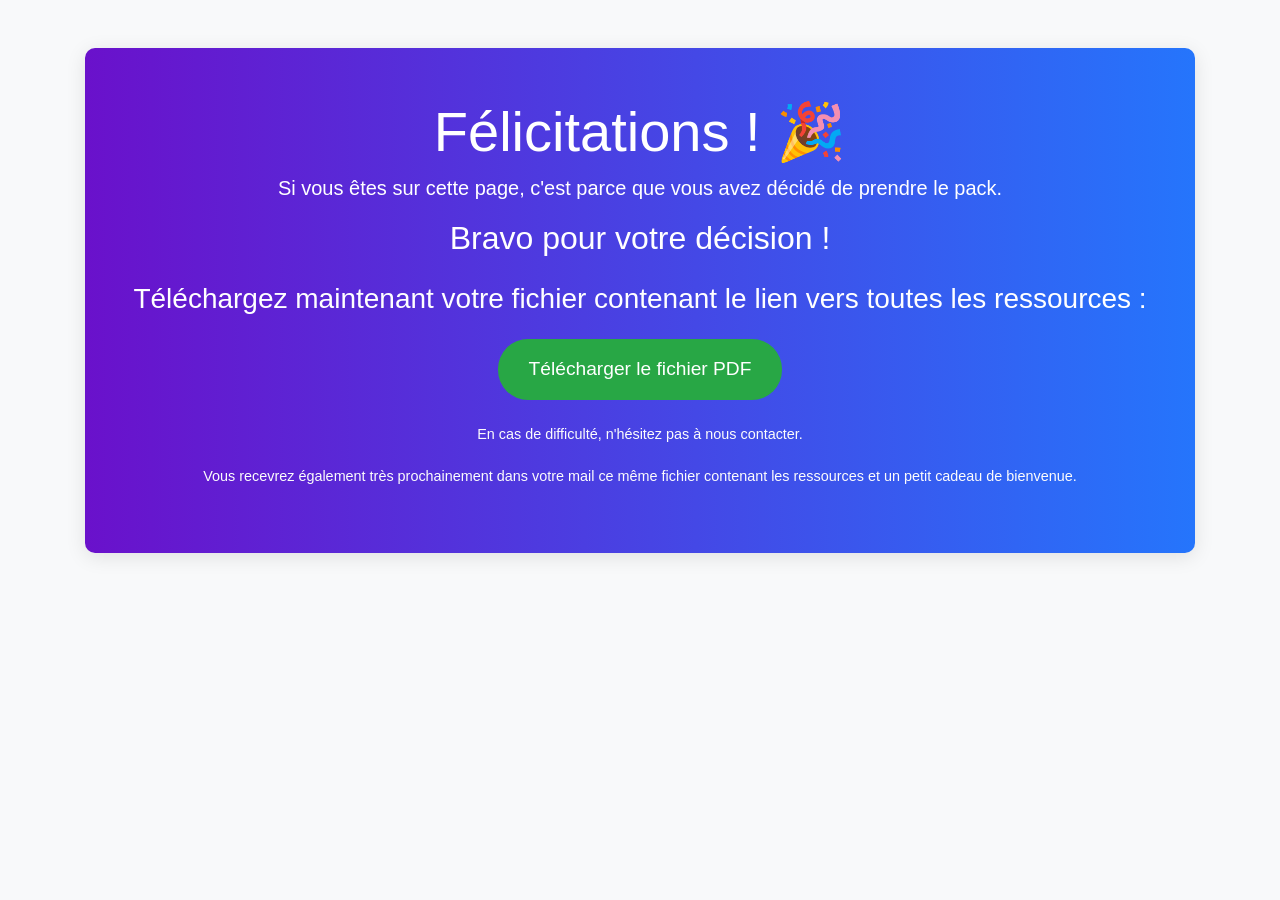
<file: index.html>
<!DOCTYPE html>
<html lang="fr">
<head>
    <meta charset="UTF-8">
    <meta name="viewport" content="width=device-width, initial-scale=1.0">
    <title>Félicitations - Téléchargez Votre Pack</title>
    <link rel="stylesheet" href="https://stackpath.bootstrapcdn.com/bootstrap/4.5.2/css/bootstrap.min.css">
    <link rel="stylesheet" href="style.css">
</head>
<body>

<div class="container mt-5">
    <div class="hero text-center">
        <h1 class="display-4">Félicitations ! 🎉</h1>
        <p class="lead">Si vous êtes sur cette page, c'est parce que vous avez décidé de prendre le pack.</p>
        <h2>Bravo pour votre décision !</h2>
        
        <h3 class="mt-4">Téléchargez maintenant votre fichier contenant le lien vers toutes les ressources :</h3>
        <a href="creapix.pdf" class="btn btn-custom mt-3" download>Télécharger le fichier PDF</a>
        
        <p class="footer-text mt-4">En cas de difficulté, n'hésitez pas à nous contacter.</p>
        <p class="footer-text">Vous recevrez également très prochainement dans votre mail ce même fichier contenant les ressources et un petit cadeau de bienvenue.</p>
    </div>
</div>

<script src="https://code.jquery.com/jquery-3.5.1.slim.min.js"></script>
<script src="https://cdn.jsdelivr.net/npm/@popperjs/core@2.11.6/dist/umd/popper.min.js"></script>
<script src="https://stackpath.bootstrapcdn.com/bootstrap/4.5.2/js/bootstrap.min.js"></script>
</body>
</html>
</file>
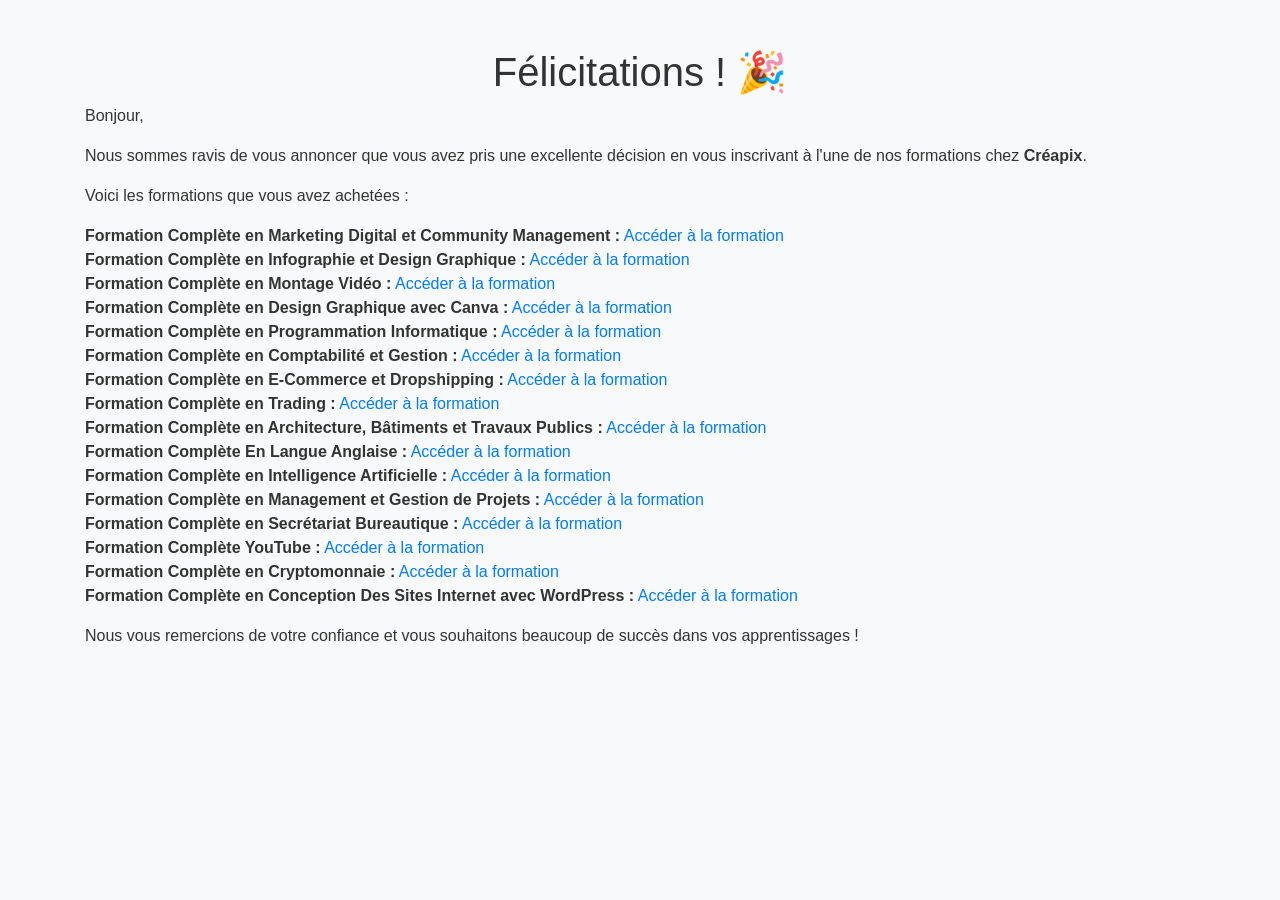
<file: form.html>
<!DOCTYPE html>
<html lang="fr">
<head>
    <meta charset="UTF-8">
    <meta name="viewport" content="width=device-width, initial-scale=1.0">
    <title>Félicitations de Créapix</title>
    <link rel="stylesheet" href="https://stackpath.bootstrapcdn.com/bootstrap/4.5.2/css/bootstrap.min.css">
    <link rel="stylesheet" href="style.css">
  
</head>
<body>

<div class="container mt-5">
    <div class="email-container d-flex">
        <div class="flex-grow-1">
            <h1 class="text-center">Félicitations ! 🎉</h1>
            <p>Bonjour,</p>
            <p>Nous sommes ravis de vous annoncer que vous avez pris une excellente décision en vous inscrivant à l'une de nos formations chez <strong>Créapix</strong>.</p>
            <p>Voici les formations que vous avez achetées :</p>
            <ul class="list-unstyled">
                <li><strong>Formation Complète en Marketing Digital et Community Management :</strong> <a href="https://drive.google.com/drive/folders/1ATVHPV-nX9Mag6qgl2DbRdSjGr6ISuHP">Accéder à la formation</a></li>
                <li><strong>Formation Complète en Infographie et Design Graphique :</strong> <a href="https://drive.google.com/drive/folders/1BhqN5zVdGGBLYCyrvWgFiGwHKgIkhTQP?usp=drive_link">Accéder à la formation</a></li>
                <li><strong>Formation Complète en Montage Vidéo :</strong> <a href="https://drive.google.com/drive/folders/1gzzL0YtWz6tdgKEZo5elR6Bg4RV9y-uG?usp=drive_link">Accéder à la formation</a></li>
                <li><strong>Formation Complète en Design Graphique avec Canva :</strong> <a href="https://drive.google.com/drive/folders/1Vts4qtQn89u5zvRult0HGn9qDzo7v8f8?usp=drive_link">Accéder à la formation</a></li>
                <li><strong>Formation Complète en Programmation Informatique :</strong> <a href="https://drive.google.com/drive/folders/1uqZLZ8McnK_oPrV0rzdCMFV4QHMiec_Q?usp=drive_link">Accéder à la formation</a></li>
                <li><strong>Formation Complète en Comptabilité et Gestion :</strong> <a href="https://drive.google.com/drive/folders/1HwNrEvGsyW-yhC9pZPnCCduzhtwmMoob">Accéder à la formation</a></li>
                <li><strong>Formation Complète en E-Commerce et Dropshipping :</strong> <a href="https://drive.google.com/drive/folders/1uomnam9XjcjrnF_kIMjqKUv-ocLEuH04?usp=drive_link">Accéder à la formation</a></li>
                <li><strong>Formation Complète en Trading :</strong> <a href="https://drive.google.com/drive/folders/1nTv66Y5xeC9CPFjKIfdCFkzZN4UY0PL_?usp=drive_link">Accéder à la formation</a></li>
                <li><strong>Formation Complète en Architecture, Bâtiments et Travaux Publics :</strong> <a href="https://drive.google.com/drive/folders/1uxHaEZoZxuMESWFEXRQwyO8DY-HoZdFS?usp=drive_link">Accéder à la formation</a></li>
                <li><strong>Formation Complète En Langue Anglaise :</strong> <a href="https://drive.google.com/drive/folders/1uyxgyuxvNWsGEcSTjqeTPZYGDUztxxyF?usp=drive_link">Accéder à la formation</a></li>
                <li><strong>Formation Complète en Intelligence Artificielle :</strong> <a href="https://drive.google.com/drive/folders/1Mu3CVpTd8Zq18KBNA9YQJZ9b-4rg-Dz0?usp=sharing">Accéder à la formation</a></li>
                <li><strong>Formation Complète en Management et Gestion de Projets :</strong> <a href="https://drive.google.com/drive/folders/1ABRZwrcWH_-hG9NVju1F3L_FJhSDuawr?usp=drive_link">Accéder à la formation</a></li>
                <li><strong>Formation Complète en Secrétariat Bureautique :</strong> <a href="https://drive.google.com/drive/folders/1zMdUdcwcV5FLToc8thp2YPzKbGr7awBA">Accéder à la formation</a></li>
                <li><strong>Formation Complète YouTube :</strong> <a href="https://drive.google.com/drive/folders/1upt6GlsAEpsrVl2uWypBN8ahDtNQwG32?usp=drive_link">Accéder à la formation</a></li>
                <li><strong>Formation Complète en Cryptomonnaie :</strong> <a href="https://drive.google.com/drive/folders/1iX88JPEY0Ng5oBJMhvR6k7nLd02Y-1x8?usp=drive_link">Accéder à la formation</a></li>
                <li><strong>Formation Complète en Conception Des Sites Internet avec WordPress :</strong> <a href="https://drive.google.com/drive/folders/1urkgN1al7i8bBvtkDtBbqy267MHhvABk?usp=drive_link">Accéder à la formation</a></li>
            </ul>
            <p class="footer">Nous vous remercions de votre confiance et vous souhaitons beaucoup de succès dans vos apprentissages !</p>
        </div>
      
    </div>
</div>

<script src="https://code.jquery.com/jquery-3.5.1.slim.min.js"></script>
<script src="https://cdn.jsdelivr.net/npm/@popperjs/core@2.11.6/dist/umd/popper.min.js"></script>
<script src="https://stackpath.bootstrapcdn.com/bootstrap/4.5.2/js/bootstrap.min.js"></script>
</body>
</html>
</file>
<file: style.css>
body {
    background-color: #f8f9fa;
    color: #333;
    font-family: Arial, sans-serif;
}
.hero {
    background: linear-gradient(to right, #6a11cb, #2575fc);
    color: white;
    padding: 50px 20px;
    border-radius: 10px;
    box-shadow: 0 4px 20px rgba(0, 0, 0, 0.1);
}
.btn-custom {
    background-color: #28a745;
    color: white;
    border-radius: 30px;
    padding: 15px 30px;
    font-size: 1.2em;
    transition: background-color 0.3s ease;
}
.btn-custom:hover {
    background-color: #218838;
}
.footer-text {
    margin-top: 20px;
    font-size: 0.9em;
    color: #fcfcfc;
}
</file>
